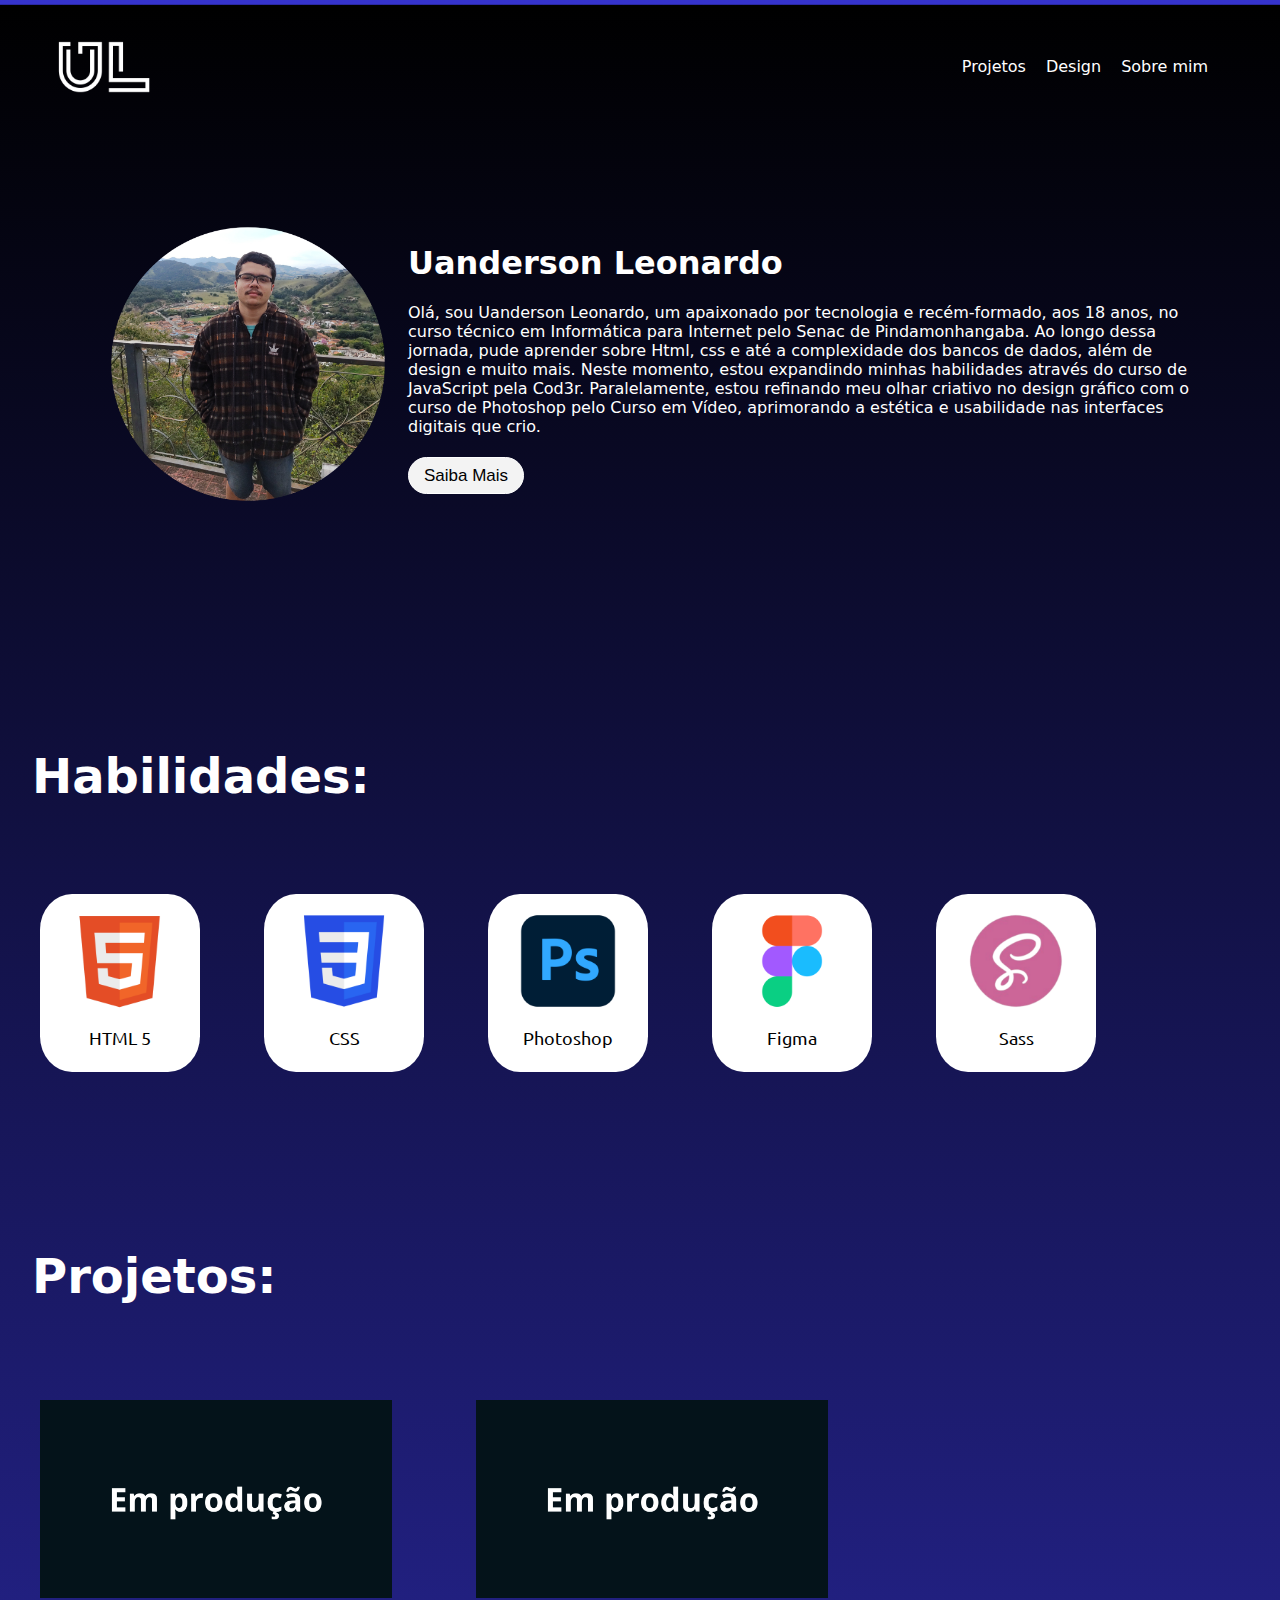
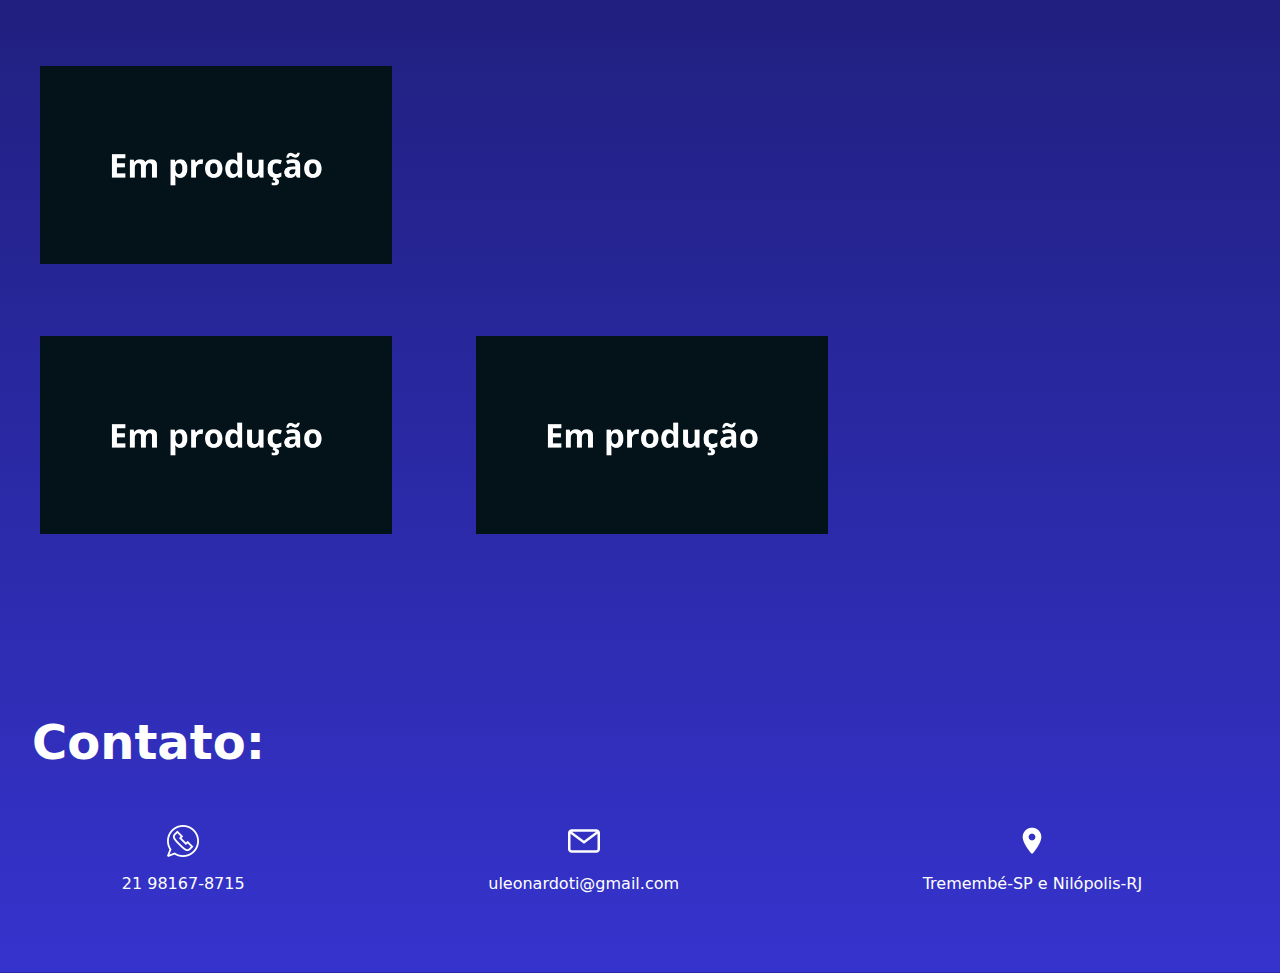
<file: index.html>
<!DOCTYPE html>
<html lang="pt-br">
<head>
    <meta charset="UTF-8">
    <meta http-equiv="X-UA-Compatible" content="IE=edge">
    <meta name="viewport" content="width=device-width, initial-scale=1.0">
    <link rel="shortcut icon" href="favicon.ico" type="img/logoleobranca">
    <link rel="stylesheet" href="style.css">
    <title>Portfólio Leo</title>
</head>
<body>
    
    <header>
        <div>
        <a href="index.html"><img id="logoleobranca" src="img/logoleobranca.png" alt="Logo UL"></a> 
        </div> 
        <div id="links">
        <a class="linksa" href="projetos.html">Projetos</a>
        <a class="linksa" href="design.html">Design</a>   
        <a class="linksa" href="sobremim.html">Sobre mim</a>    
        </div> 
    </header>

<section id="inicio">
<img id="fotoleo" src="img/fotoleo.png" alt="Foto do Léo">
<div id="nomeebio">
<h1>Uanderson Leonardo</h1>
<p>Olá, sou Uanderson Leonardo, um apaixonado por tecnologia e recém-formado, aos 18 anos, no curso técnico em Informática para Internet pelo 
    Senac de Pindamonhangaba. Ao longo dessa jornada, pude aprender sobre Html, css e até a complexidade dos bancos de dados, além de design 
    e muito mais. Neste momento, estou expandindo minhas habilidades através do curso de JavaScript pela Cod3r. Paralelamente, estou refinando meu olhar 
    criativo no design gráfico com o curso de Photoshop pelo Curso em Vídeo, aprimorando a estética e usabilidade nas interfaces digitais que crio.</p>

<a id="botaodosaibamais" href="sobremim.html"><input type="submit" value="Saiba Mais"></a>

</div>

</section>

<section id="test">

<H3 class="habi1">Habilidades:</H3>

<nav id="navhabilidades">

<article id="fila1">
<div class="fundohabi">
    <img class="imghabe" src="img/html.png" alt="HTML">
    <p class="habilidades">HTML 5</p>
</div>

<div class="fundohabi">
    <img class="imghabe" src="img/css.png" alt="CSS">
    <p class="habilidades">CSS</p>
</div>
</article>

<article id="fila2">
<div class="fundohabi">
    <img class="imghabe" src="img/psd.png" alt="Photoshop">
    <p class="habilidades">Photoshop</p>
</div>
<div class="fundohabi">
    <img class="imghabe" src="img/figma.png" alt="Figma">
    <p class="habilidades">Figma</p>
</div>
</article>

<article id="fila2">
<div class="fundohabi">
    <img class="imghabe" src="img/sass.png" alt="Sass">
    <p class="habilidades">Sass</p>
</div>
</article>

</nav>

</section>

<section>

<h4 class="habi1">Projetos:</h4>

<nav id="navdaresponsa">
<div class="fila1" >
<a href="projetos.html"> <img class="projetos" src="img/projetobeta.jpg" alt="Em construção"></a>
<a href="projetos.html"> <img class="projetos" src="img/projetobeta.jpg" alt="Em construção"></a>
<a href="projetos.html"> <img class="projetos" src="img/projetobeta.jpg" alt="Em construção"></a>
</div>

<div class="fila1">
<a href="projetos.html"> <img class="projetos" src="img/projetobeta.jpg" alt="Em construção"></a>
<a href="projetos.html"> <img class="projetos" src="img/projetobeta.jpg" alt="Em construção"></a>
</div>
</nav>

</section>

<footer>
<h2 class="habi1">Contato:</h2>

<nav id="navfooter">

<a class="linkscontatos" href="google.com"><div class="ctts">
<img class="imgfooter" src="img/whatsapp.png" alt="Whatsapp">
<p class="escctt">21 98167-8715</p>
</div>
</a>

<a class="linkscontatos" href="gmail.com"><div class="ctts">
<img class="imgfooter" src="img/email.png" alt="Email">
<p class="escctt">uleonardoti@gmail.com</p>
</div>
</a>


<a class="linkscontatos" href="https://maps.google.com/"><div class="ctts">
<img class="imgfooter" src="img/local.png" alt="Local">
<p class="escctt" >Tremembé-SP e Nilópolis-RJ</p>
</div>
</a>
</nav>

</footer>

</body>
</html>
</file>
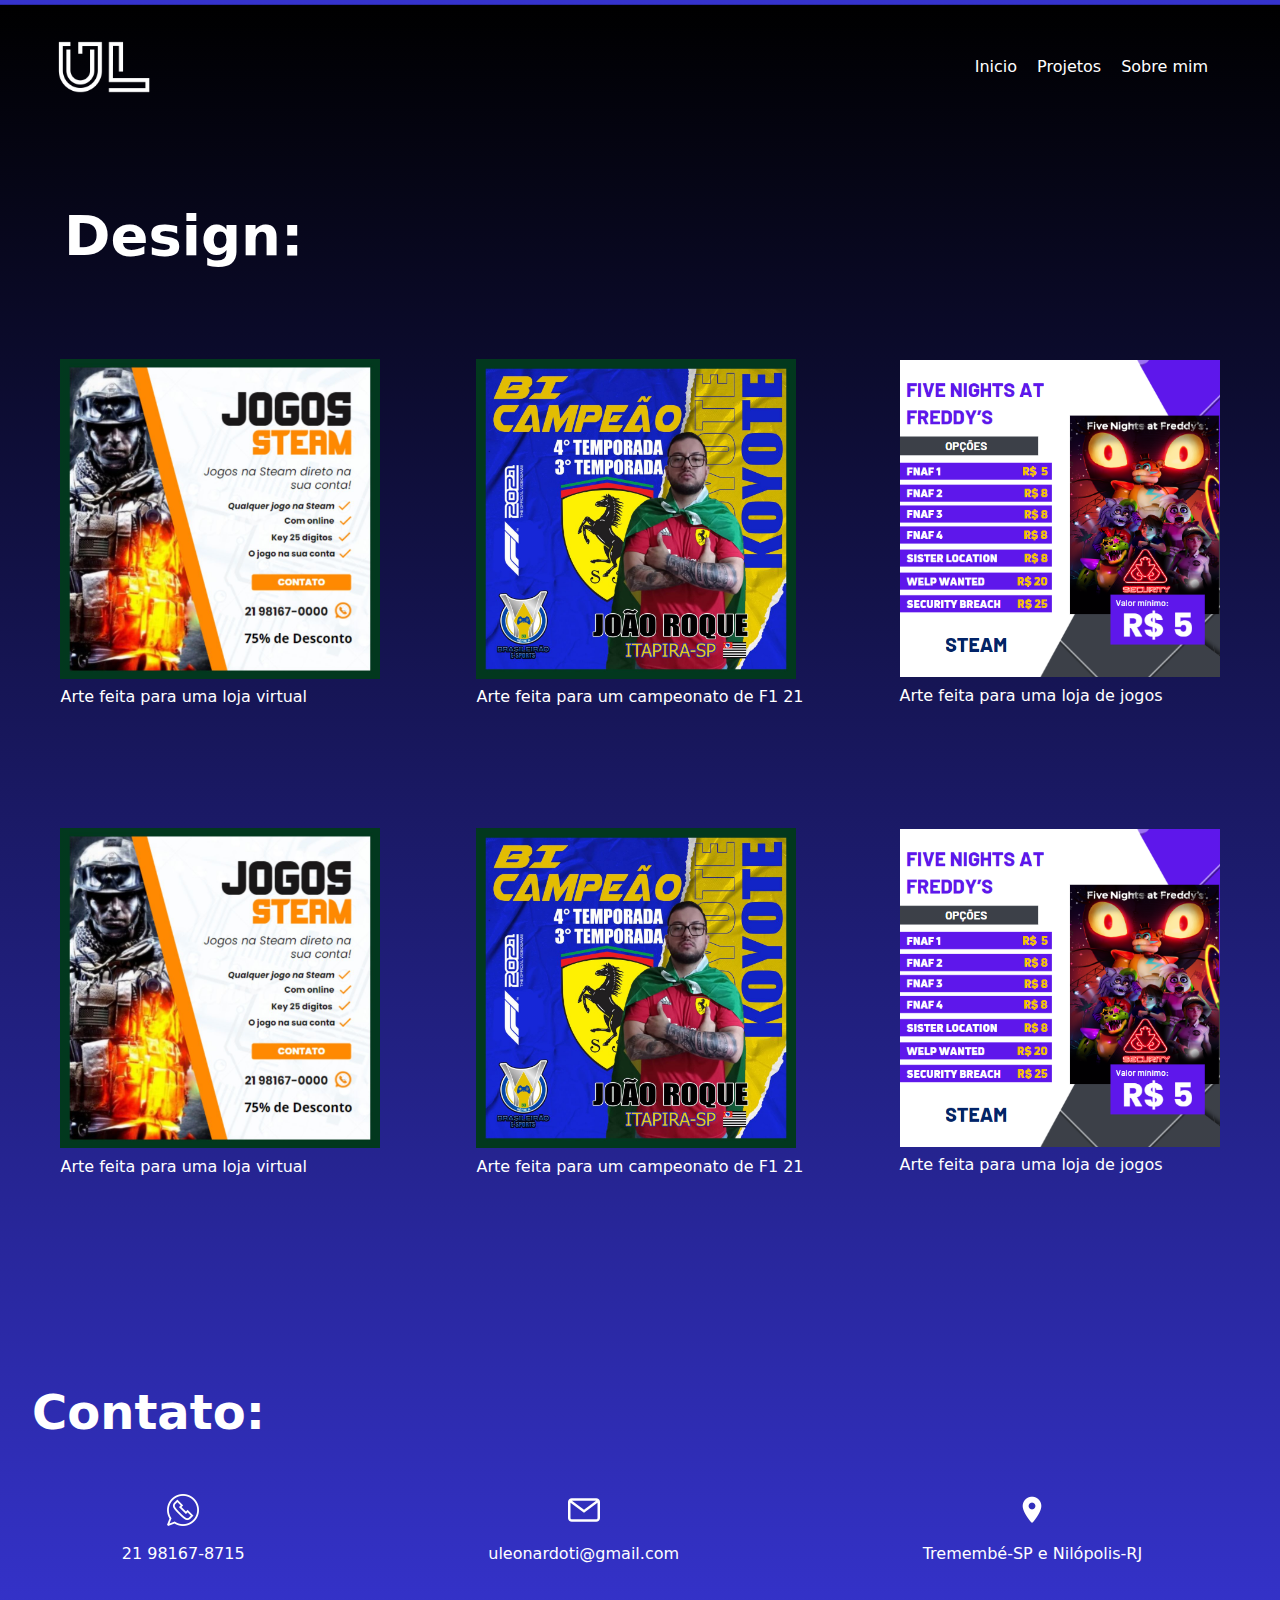
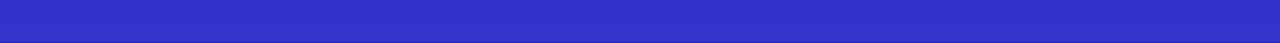
<file: design.html>
<!DOCTYPE html>
<html lang="pt-br">
<head>
    <meta charset="UTF-8">
    <meta name="viewport" content="width=device-width, initial-scale=1.0">
    <link rel="stylesheet" href="style.css">
    <title>Design</title>
</head>
<body>
    <header>
        <div>
        <a href="index.html"><img id="logoleobranca" src="img/logoleobranca.png" alt="Logo UL"></a>
        </div> 
        <div id="links">
        <a class="linksa" href="index.html">Inicio</a>
        <a class="linksa" href="projetos.html">Projetos</a>   
        <a class="linksa" href="sobremim.html">Sobre mim</a>    
        </div> 
    </header>

    <section>
        <h1 id="h1design">Design:</h1>

<nav id="imagens1">
    
   <article class="fileira1" >
    <div class="divdesign" >
        <img class="imagensdesign" src="img/1.jpg" alt="">
        <p>Arte feita para uma loja virtual</p>
    </div>

    <div class="divdesign">
        <img class="imagensdesign" src="img/2.jpg" alt="">
        <p>Arte feita para um campeonato de F1 21</p>
    </div>

    <div class="divdesign">
        <img class="imagensdesign" src="img/3.png" alt="">
        <p>Arte feita para uma loja de jogos</p>
    </div>
</article>
    
<article class="fileira1" >
    <div class="divdesign" >
        <img class="imagensdesign" src="img/1.jpg" alt="">
        <p>Arte feita para uma loja virtual</p>
    </div>

    <div class="divdesign">
        <img class="imagensdesign" src="img/2.jpg" alt="">
        <p>Arte feita para um campeonato de F1 21</p>
    </div>

    <div class="divdesign">
        <img class="imagensdesign" src="img/3.png" alt="">
        <p>Arte feita para uma loja de jogos</p>
    </div>
</article>
    

</nav>
    
    </section>


    
</body>

<footer>
    <h2 class="habi1" >Contato:</h2>
    
    <nav id="navfooter">
    
    <a class="linkscontatos" href="google.com"><div class="ctts">
    <img class="imgfooter" src="img/whatsapp.png" alt="Whatsapp">
    <p>21 98167-8715</p>
    </div>
    </a>
    
    <a class="linkscontatos" href="gmail.com"><div class="ctts">
    <img class="imgfooter" src="img/email.png" alt="Email">
    <p>uleonardoti@gmail.com</p>
    </div>
    </a>
    
    
    <a class="linkscontatos" href="https://maps.google.com/"><div class="ctts">
    <img class="imgfooter" src="img/local.png" alt="Local">
    <p>Tremembé-SP e Nilópolis-RJ</p>
    </div>
    </a>
    
    
    </nav>
    
    </footer>
</html>
</file>
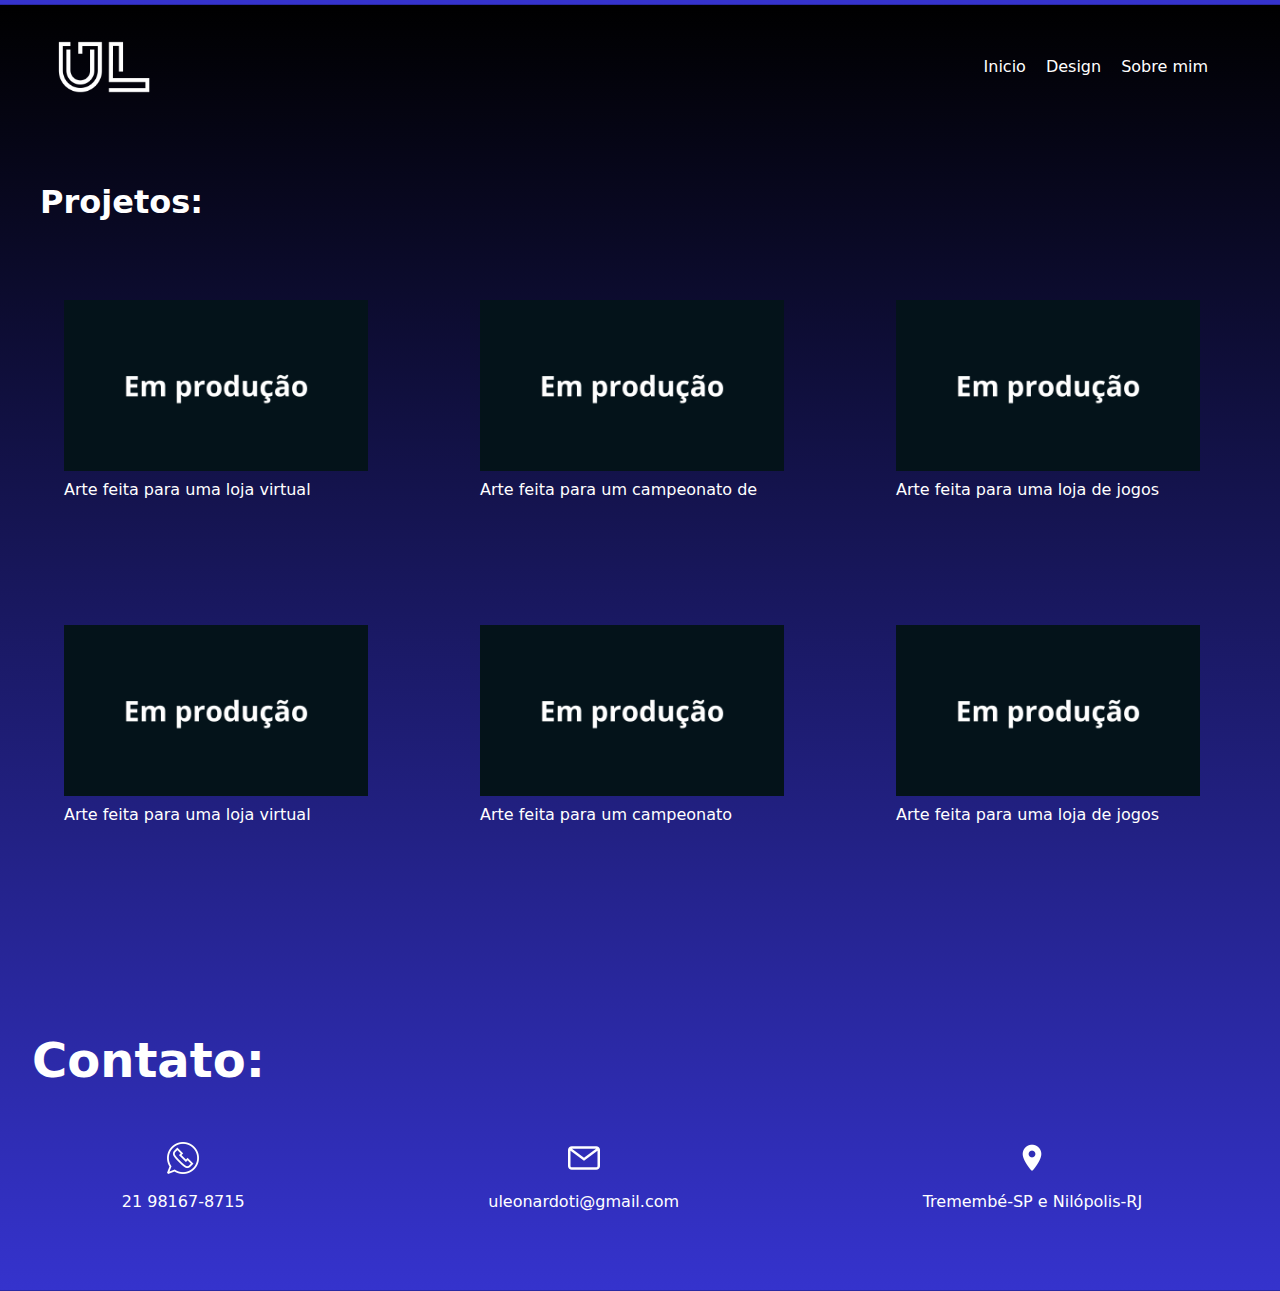
<file: projetos.html>
<!DOCTYPE html>
<html lang="pt-br">
<head>
    <meta charset="UTF-8">
    <meta name="viewport" content="width=device-width, initial-scale=1.0">
    <link rel="stylesheet" href="style.css">
    <title>Projetos</title>
</head>
<body>
    
    <header>
        <div>
        <a href="index.html"><img id="logoleobranca" src="img/logoleobranca.png" alt="Logo UL"></a>
        </div> 
        <div id="links">
        <a class="linksa" href="index.html">Inicio</a>
        <a class="linksa" href="design.html">Design</a>   
        <a class="linksa" href="sobremim.html">Sobre mim</a>    
        </div> 
    </header>

<section>

    <h1 id="h1projetos">Projetos:</h1>

<nav id="imagens1">
    
   <article class="fileira11">
    <div class="divprojetos">
        <a href=""><img class="imagensprojetos" src="img/projetobeta.jpg" alt=""></a>
        <p class="descproj" >Arte feita para uma loja virtual</p>
    </div>

    <div class="divprojetos">
        <a href=""><img class="imagensprojetos" src="img/projetobeta.jpg" alt=""></a>
        <p class="descproj">Arte feita para um campeonato de</p>
    </div>

    <div class="divprojetos">
        <a href=""><img class="imagensprojetos" src="img/projetobeta.jpg" alt=""></a>
        <p class="descproj">Arte feita para uma loja de jogos</p>
    </div>
</article>
    
<article class="fileira11">
    <div class="divprojetos" >
        <a href=""><img class="imagensprojetos" src="img/projetobeta.jpg" alt=""></a>
        <p class="descproj">Arte feita para uma loja virtual</p>
    </div>

    <div class="divprojetos">
        <a href=""><img class="imagensprojetos" src="img/projetobeta.jpg" alt=""></a>
        <p class="descproj">Arte feita para um campeonato</p>
    </div>

    <div class="divprojetos">
        <a href=""><img class="imagensprojetos" src="img/projetobeta.jpg" alt=""></a>
        <p class="descproj">Arte feita para uma loja de jogos</p>
    </div>
</article>
</nav>



</section>

</body>

<footer>
    <h2 class="habi1" >Contato:</h2>
    
    <nav id="navfooter">
    
    <a class="linkscontatos" href="google.com"><div class="ctts">
    <img class="imgfooter" src="img/whatsapp.png" alt="Whatsapp">
    <p>21 98167-8715</p>
    </div>
    </a>
    
    <a class="linkscontatos" href="gmail.com"><div class="ctts">
    <img class="imgfooter" src="img/email.png" alt="Email">
    <p>uleonardoti@gmail.com</p>
    </div>
    </a>
    
    
    <a class="linkscontatos" href="https://maps.google.com/"><div class="ctts">
    <img class="imgfooter" src="img/local.png" alt="Local">
    <p>Tremembé-SP e Nilópolis-RJ</p>
    </div>
    </a>
    </nav>
    
    </footer>

</html>
</file>
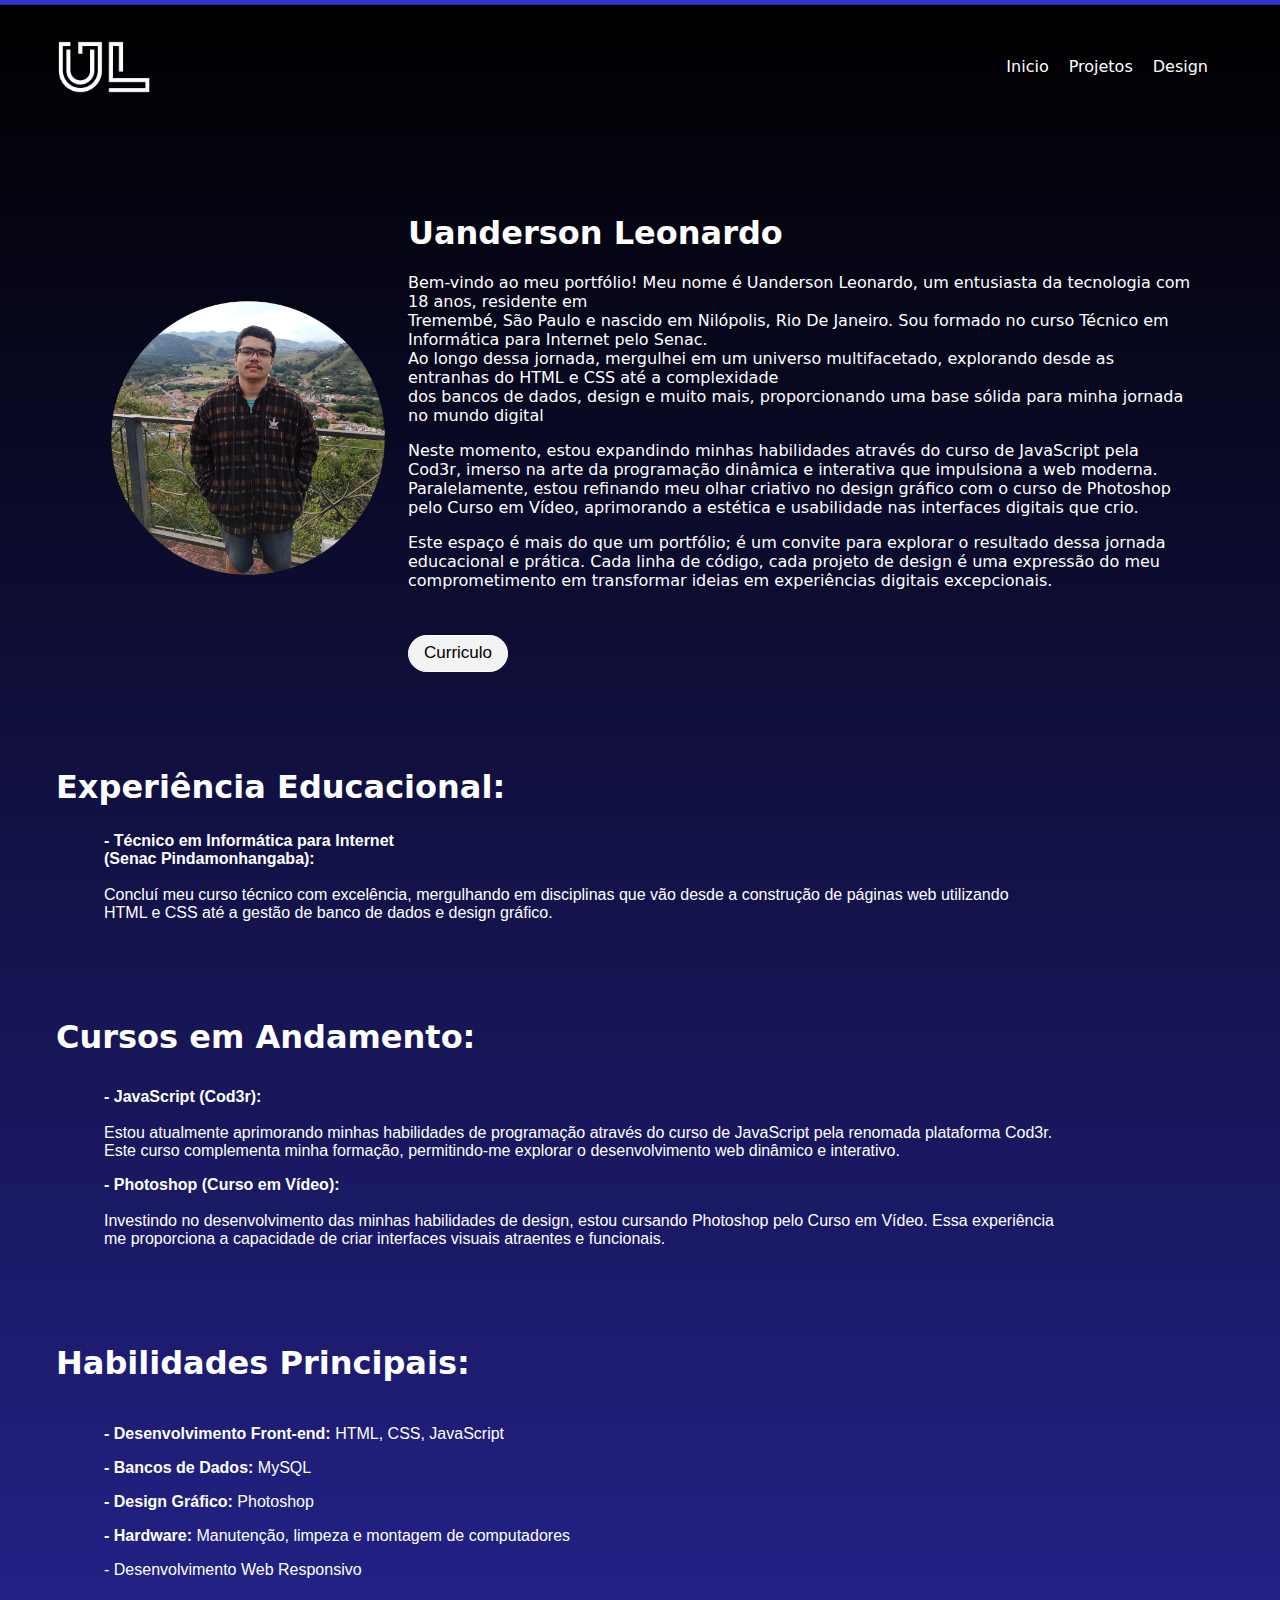
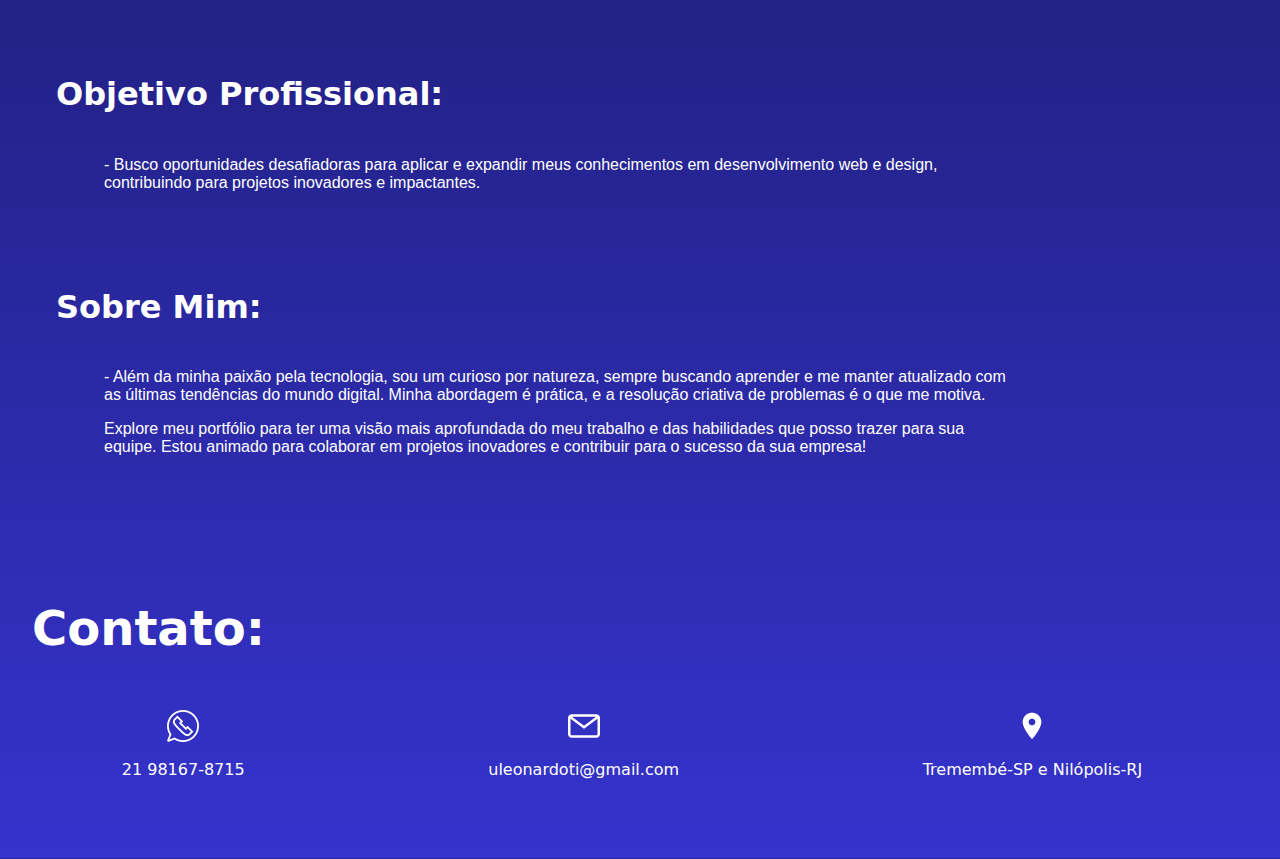
<file: sobremim.html>
<!DOCTYPE html>
<html lang="pt-br">
<head>
    <meta charset="UTF-8">
    <meta http-equiv="X-UA-Compatible" content="IE=edge">
    <meta name="viewport" content="width=device-width, initial-scale=1.0">
    <link rel="stylesheet" href="style.css">
    <title>Sobre mim</title>
</head>
<body>
    
    <header>
        <div>
        <a href="index.html"><img id="logoleobranca" src="img/logoleobranca.png" alt="Logo UL"></a>
        </div> 
        <div id="links">
        <a class="linksa" href="index.html">Inicio</a>  
        <a class="linksa" href="projetos.html">Projetos</a>      
        <a class="linksa" href="design.html">Design</a>    
        </div> 
    </header>
    
    <section id="inicio">
        <img id="fotoleo" src="img/fotoleo.png" alt="Foto do Léo">
        <div id="nomeebio">
        <h1>Uanderson Leonardo</h1>
       
        <p>Bem-vindo ao meu portfólio! Meu nome é Uanderson Leonardo, um entusiasta da tecnologia com 18 anos, residente em <br>
        Tremembé, São Paulo e nascido em Nilópolis, Rio De Janeiro. Sou formado no curso Técnico em Informática para Internet pelo Senac. <br>
        Ao longo dessa jornada, mergulhei em um universo multifacetado, explorando desde as entranhas do HTML e CSS até a complexidade <br>
        dos bancos de dados, design e muito mais, proporcionando uma base sólida para minha jornada no mundo digital</p>
        
        <p>Neste momento, estou expandindo minhas habilidades através do curso de JavaScript pela Cod3r, imerso na arte da programação dinâmica 
        e interativa que impulsiona a web moderna. Paralelamente, estou refinando meu olhar criativo no design gráfico com o curso de Photoshop 
        pelo Curso em Vídeo, aprimorando a estética e usabilidade nas interfaces digitais que crio.</p>

        <p>Este espaço é mais do que um portfólio; é um convite para explorar o resultado dessa jornada educacional e prática. Cada linha 
        de código, cada projeto de design é uma expressão do meu comprometimento em transformar ideias em experiências digitais excepcionais.</p>
        




            <a href=""></a> <div class="container">

                <input type="submit" value="Curriculo">
            
            </div> </a>

        </div>

    
        </section>
   
    <section>

<h2 class="habi12">Experiência Educacional:</h2>
<div class="iddaformacao" >
<p class="formacao" ><strong>- Técnico em Informática para Internet <br>
    (Senac Pindamonhangaba):</strong> <br>
    <br>
    Concluí meu curso técnico com excelência, mergulhando em disciplinas que vão desde a construção de páginas web utilizando <br>
    HTML e CSS até a gestão de banco de dados e design gráfico. </p>
</div>
</section>

<section>
<h3 class="habi12">Cursos em Andamento:</h3>

<div class="iddaformacao" >
    <p class="formacao" ><strong>- JavaScript (Cod3r): </strong> <br>
        <br>
        Estou atualmente aprimorando minhas habilidades de programação através do curso de JavaScript pela renomada plataforma Cod3r. <br>
        Este curso complementa minha formação, permitindo-me explorar o desenvolvimento web dinâmico e interativo.</p>

        <p class="formacao" ><strong>- Photoshop (Curso em Vídeo): </strong> <br>
            <br>
            Investindo no desenvolvimento das minhas habilidades de design, estou cursando Photoshop pelo Curso em Vídeo. Essa experiência <br>
            me proporciona a capacidade de criar interfaces visuais atraentes e funcionais.</p>
</div>
</section>


<section>
<h4 class="habi12">Habilidades Principais:</h4>
<div class="iddaformacao" >
    <p class="formacao" ><strong>- Desenvolvimento Front-end:</strong> HTML, CSS, JavaScript
        <p class="formacao" ><strong>- Bancos de Dados: </strong>MySQL
            <p class="formacao" ><strong>- Design Gráfico: </strong>Photoshop
                <p class="formacao" ><strong>- Hardware:</strong> Manutenção, limpeza e montagem de computadores 
                    <p class="formacao" >- Desenvolvimento Web Responsivo     
</div>
        </section>

<section>
<h4 class="habi12">Objetivo Profissional:</h4>
<div class="iddaformacao" >
    <p class="formacao" >- Busco oportunidades desafiadoras para aplicar e expandir meus conhecimentos em desenvolvimento web e design, <br>
        contribuindo para projetos inovadores e impactantes.     
</div>

</section>

<section>
    <h4 class="habi12">Sobre Mim:</h4>
    <div class="iddaformacao">
        <p class="formacao">- Além da minha paixão pela tecnologia, sou um curioso por natureza, sempre buscando aprender e me manter atualizado com <br>
            as últimas tendências do mundo digital. Minha abordagem é prática, e a resolução criativa de problemas é o que me motiva. </p>

            <p class="formacao">Explore meu portfólio para ter uma visão mais aprofundada do meu trabalho e das habilidades que posso trazer para sua <br>
            equipe. Estou animado para colaborar em projetos inovadores e contribuir para o sucesso da sua empresa!</p>  
    </div>
    
    </section>

</body>

<footer>
    <h2 class="habi1" >Contato:</h2>
    
    <nav id="navfooter">
    
    <a class="linkscontatos" href="https://wa.me/55219816787715"><div class="ctts">
    <img class="imgfooter" src="img/whatsapp.png" alt="Whatsapp">
    <p>21 98167-8715</p>
    </div>
    </a>
    
    <a class="linkscontatos" href="uleonardoti@gmail.com"><div class="ctts">
    <img class="imgfooter" src="img/email.png" alt="Email">
    <p>uleonardoti@gmail.com</p>
    </div>
    </a>
    
    
    <a class="linkscontatos" href="https://www.google.com.br/maps/place/Tremembé,+SP/@-22.9767383,-45.557471,14z/data=!3m1!4b1!4m6!3m5!1s0x94ccf9e333d1a56b:0x23054cb31efd726c!8m2!3d-22.9615878!4d-45.5453448!16s%2Fg%2F11bxfx9s64?entry=ttu"><div class="ctts">
    <img class="imgfooter" src="img/local.png" alt="Local">
    <p>Tremembé-SP e Nilópolis-RJ</p>
    </div>
    </a>
    
    
    </nav>
    
    </footer>
</html>
</file>
<file: style.css>
/*-----------Color-----------*/
@import url("https://fonts.googleapis.com/css2?family=Open+Sans:wght@300&display=swap");
@import url("https://fonts.googleapis.com/css2?family=Ubuntu:wght@300&display=swap");
body {
  background: linear-gradient(#000000, #3533CD);
}

.habilidades {
  color: black;
}

p, h4, .habi12 {
  color: white;
}

h1 {
  color: white;
}

h2 {
  color: white;
}

.fundohabi {
  background-color: white;
}

.habi1 {
  color: white;
}

/*-----------RESET-----------*/
/*-----------typography-----------*/
a, p, h1, .letrafh, h2, #habi1, h4, h3, .habi12 {
  font-family: system-ui, -apple-system, BlinkMacSystemFont, "Segoe UI", Roboto, Oxygen, Ubuntu, Cantarell, "Open Sans", "Helvetica Neue", sans-serif;
}

.habilidades {
  font-family: "Ubuntu", sans-serif;
  font-size: 1.1em;
}

/*-----------footer-----------*/
.imgfooter {
  width: 2em;
  margin-bottom: 0.8em;
}

.sla {
  margin-right: 1.8em;
  margin-top: 1em;
}

#navfooter {
  display: flex;
  justify-content: space-around;
  align-items: center;
  margin-bottom: 4em;
}

.ctts {
  display: flex;
  flex-direction: column;
  align-items: center;
  justify-content: center;
  transition: 0.8s;
}

.ctts:hover {
  transform: scale(1.1);
  transition: 0.8s;
}

@media (max-width: 565px) {
  .ctts {
    display: flex;
    flex-direction: row;
    align-items: center;
    justify-content: center;
    transition: 0.8s;
  }
  #navfooter {
    display: flex;
    flex-direction: column;
    align-items: center;
    justify-content: center;
    margin-bottom: 4em;
  }
  .imgfooter {
    width: 2em;
    margin-bottom: 0.8em;
    margin-right: 1em;
  }
  .escctt {
    font-size: 1em;
  }
}
/*-----------header-----------*/
#logoleobranca {
  width: 6em;
  margin-left: 3em;
}

header {
  display: flex;
  align-items: center;
  justify-content: space-between;
}

a {
  margin-right: 1em;
  color: white;
  text-decoration: none;
}

#links {
  margin-right: 3em;
}

/*-----------template-----------*/
/*-----------home-----------*/
#fotoleo {
  width: 20em;
}

#filadere {
  display: flex;
  justify-content: center;
  align-items: center;
}

#inicio {
  display: flex;
  align-items: center;
  justify-content: center;
  margin-top: 3em;
  margin: 5em;
}

#html {
  background-color: white;
}

* {
  padding: 0;
  margin-top: 0.3em;
  box-sizing: border-box;
}

input[type=submit] {
  padding: 7.5px 15px;
  font-size: 17px;
  background-color: rgb(243, 243, 243);
  border: 1px solid rgb(255, 255, 255);
  border-radius: 50px;
  cursor: pointer;
  color: rgb(0, 0, 0);
  transition: 0.5s;
  outline: 0;
}

input[type=submit]:hover {
  background-color: rgb(0, 0, 0);
  color: rgb(255, 255, 255);
}

.imghabe {
  width: 6em;
  margin: 0.8em;
}

.fundohabi {
  width: 10em;
  border-radius: 20%;
  display: flex;
  flex-direction: column;
  align-items: center;
  margin: 2em;
  padding: 0.4em;
  transition: 0.8s;
}

.fundohabi:hover {
  transform: scale(1.1);
  transition: 0.8s;
}

#habi {
  margin-top: 3em;
}

#test {
  display: flex;
  flex-direction: column;
}

.habi1 {
  font-size: 3em;
  margin-top: 3em;
  margin-left: 0.5em;
}

#navhabilidades {
  display: flex;
  flex-direction: row;
}

.projetos {
  width: 22em;
  margin: 2em;
  transition: 0.8s;
}

h4 {
  font-size: 3em;
  margin-top: 3em;
  margin-left: 0.5em;
}

#fila1 {
  display: flex;
  align-items: center;
  justify-content: center;
}

#fila2 {
  display: flex;
  align-items: center;
  justify-content: center;
}

.projetos:hover {
  transform: scale(1.1);
  transition: 0.8s;
}

#filadere {
  display: flex;
  align-items: center;
  justify-content: center;
}

@media (max-width: 565px) {
  #fotoleo {
    width: 15em;
  }
  #inicio {
    display: flex;
    flex-direction: column;
    align-items: center;
    margin: 1em;
    margin-left: 1.5em;
  }
  #logoleobranca {
    width: 4.5em;
    margin: -0.5em;
    margin-left: 1em;
  }
  .linksa {
    font-size: 18px;
    margin: 0.5em;
  }
  #links {
    margin-right: 0em;
  }
  p {
    font-size: 0.8em;
  }
  h1 {
    font-size: 1.3em;
  }
  input[type=submit] {
    padding: 7px 12px;
    font-size: 14px;
  }
  .habi1 {
    font-size: 2em;
  }
  .fundohabi {
    width: 5em;
  }
  .imghabe {
    width: 4em;
    margin-top: -0.001em;
  }
  .habilidades {
    font-size: 0.9em;
    margin-bottom: 0.0001em;
    margin-top: -0.6em;
  }
  #navhabilidades {
    display: flex;
    flex-direction: column;
  }
  .habi1, h4, h2 {
    margin-left: 2em;
  }
  h4, h2 {
    font-size: 2em;
  }
  .projetos {
    width: 15em;
  }
  #navdaresponsa {
    display: flex;
    justify-content: center;
    flex-direction: column;
    align-items: center;
    margin-left: 2em;
  }
  #test {
    margin: 0em;
  }
  #navhabilidades {
    margin: -1em;
  }
  input {
    display: flex;
    justify-content: center;
  }
  #botaodosaibamais {
    display: flex;
    justify-content: center;
  }
  p {
    font-size: 1em;
  }
  #filadere {
    display: flex;
    flex-direction: column;
  }
}
.imagensdesign {
  width: 20em;
}

.fileira1 {
  display: flex;
  align-items: center;
  justify-content: center;
}

.divdesign {
  margin: 3em;
  transition: 0.8s;
}

.divdesign:hover {
  transform: scale(1.1);
  transition: 0.8s;
}

#h1design {
  color: white;
  font-size: 3.5em;
  margin-top: 1.5em;
  margin-left: 1em;
}

#iddaformacao {
  margin-left: 4em;
}

.formacao {
  font-size: 1.5em;
}

@media (max-width: 565px) {
  #h1design {
    font-size: 2em;
  }
  .imagensdesign {
    width: 17em;
  }
  .fileira1 {
    display: flex;
    align-items: center;
    flex-direction: column;
  }
}
/*-----------PROJETOS-----------*/
#h1projetos {
  color: rgb(255, 255, 255);
  font-size: 3.5em;
  margin-top: 2em;
  margin-left: 1em;
}

.fileira11 {
  display: flex;
  align-items: center;
  flex-direction: row;
  justify-content: center;
}

.divprojetos {
  margin: 3em;
  transition: 0.8s;
  display: flex;
  flex-direction: column;
}

.divprojetos:hover {
  transform: scale(1.1);
  transition: 0.8s;
}

.imagensprojetos {
  width: 19em;
  transition: 0.8s;
}

.imagens1 {
  display: flex;
  align-items: center;
}

@media (max-width: 565px) {
  #h1projetos {
    font-size: 2em;
  }
  .imagensprojetos {
    width: 14em;
  }
  .fileira11 {
    display: flex;
    flex-direction: column;
    justify-content: center;
    align-items: center;
  }
  .y {
    margin: 1px;
  }
}
#h1projetos {
  font-size: 2em;
}

#fileira11, #fileira1 {
  display: flex;
  flex-direction: column;
}

.iddaformacao {
  margin-left: 6em;
}

.habi12 {
  font-size: 2em;
  margin-top: 3em;
  margin-left: 1.5em;
}

.formacao {
  font-size: 1em;
  font-family: "Lucida Sans", "Lucida Sans Regular", "Lucida Grande", "Lucida Sans Unicode", Geneva, Verdana, sans-serif;
}

@media (max-width: 565px) {
  .formacao {
    font-size: 1em;
    margin-left: 0.01em;
  }
  .habi12 {
    margin-left: 0.8em;
  }
  #iddaformacao {
    margin-left: 2em;
  }
  .habi12 {
    font-size: 1.6em;
  }
  .iddaformacao {
    margin-left: 1em;
  }
}

/*# sourceMappingURL=style.css.map */
</file>
